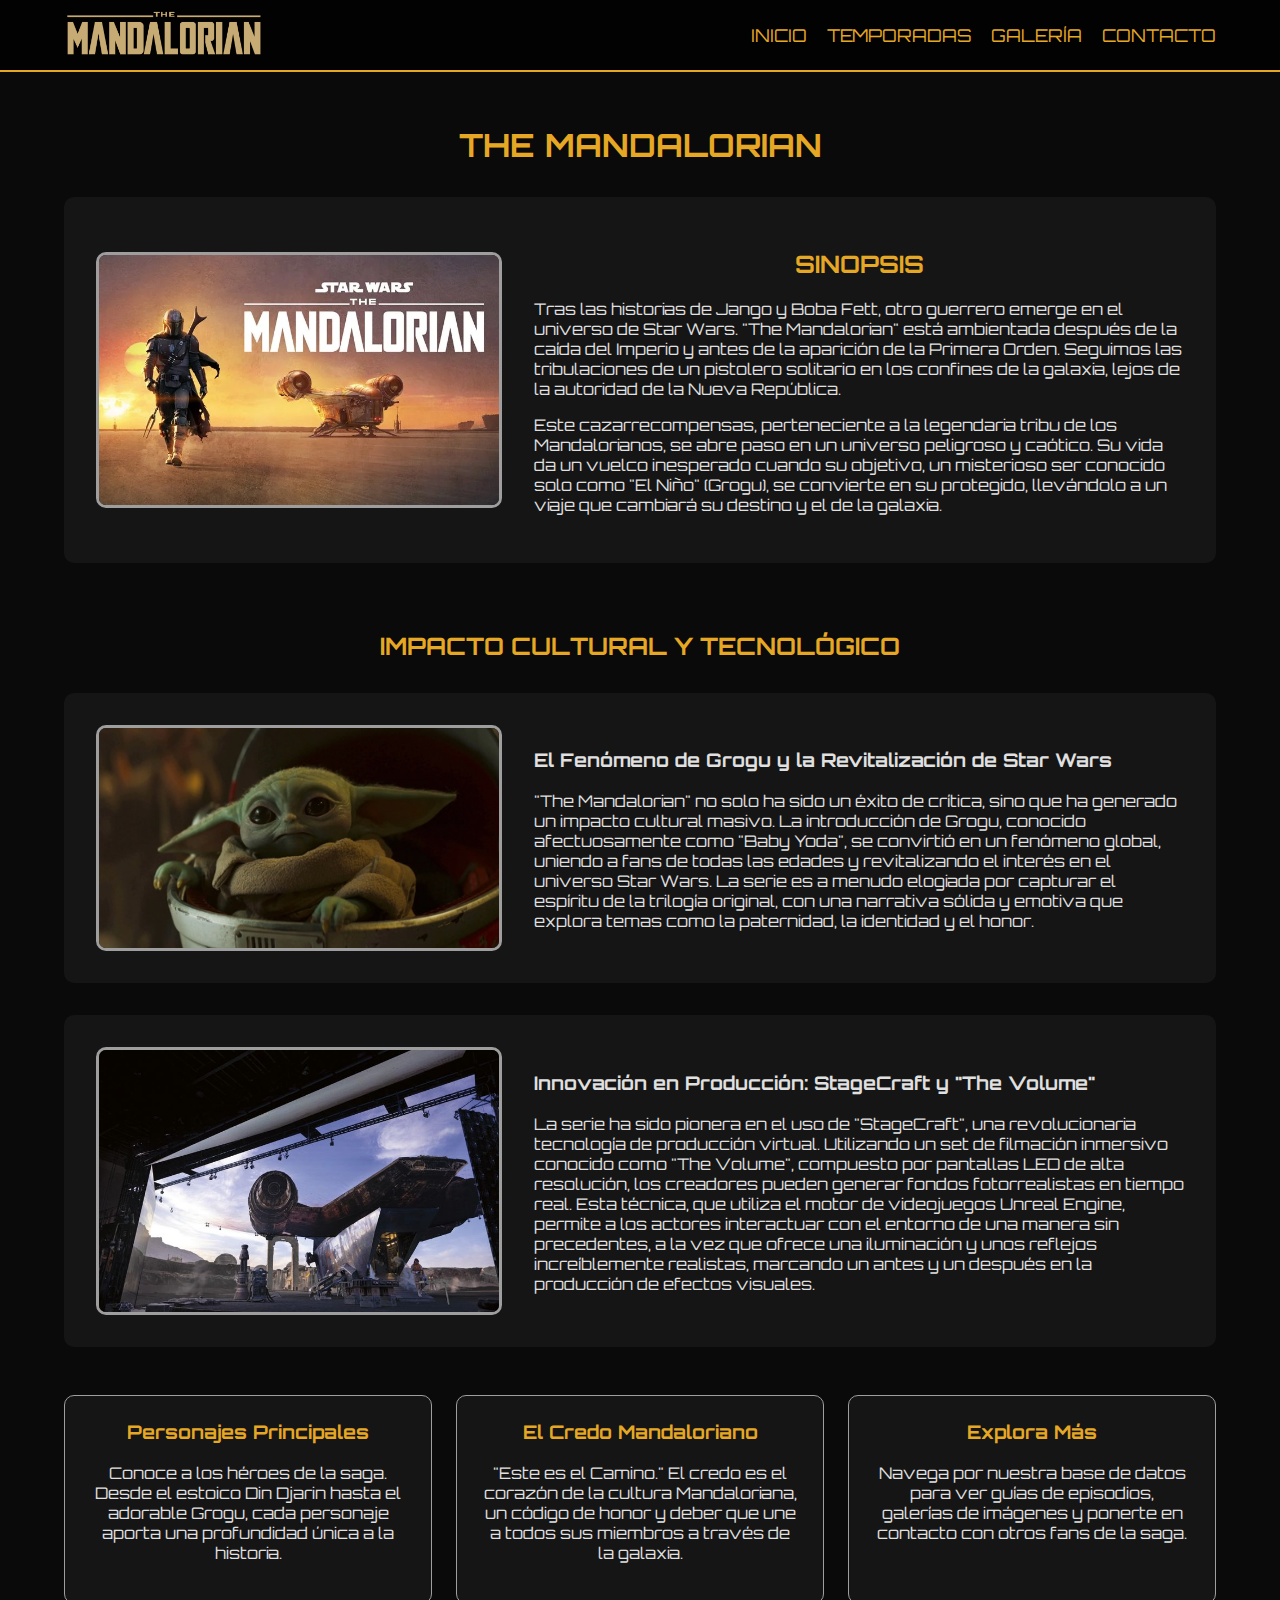
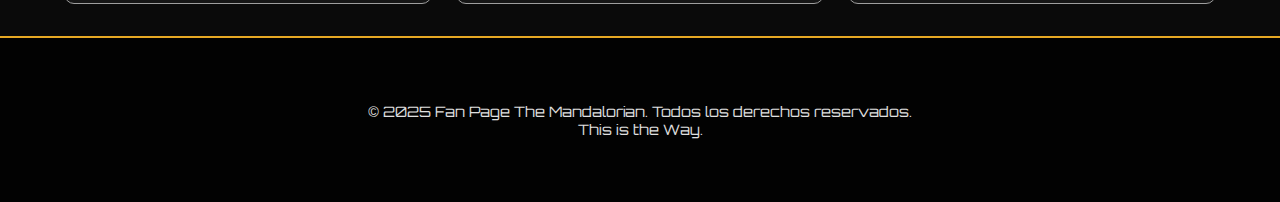
<file: index.html>
<!DOCTYPE html>
<html lang="es">
<head>
    <meta charset="UTF-8">
    <meta name="viewport" content="width=device-width, initial-scale=1.0">
    <title>The Mandalorian - Inicio</title>
    <link rel="stylesheet" href="css/style.css">
    <link rel="preconnect" href="https://fonts.googleapis.com">
    <link rel="preconnect" href="https://fonts.gstatic.com" crossorigin>
    <link href="https://fonts.googleapis.com/css2?family=Orbitron:wght@400;700&display=swap" rel="stylesheet">
</head>
<body class="fade-in">
    <header id="main-header"></header>

    <main class="container">
        <section class="intro">
            <h1>THE MANDALORIAN</h1>
            <div class="intro-content">
                <img src="img/inicio.webp" alt="El Mandaloriano y Grogu" class="intro-image">
                <div class="intro-text">
                    <h2>Sinopsis</h2>
                    <p>Tras las historias de Jango y Boba Fett, otro guerrero emerge en el universo de Star Wars. "The Mandalorian" está ambientada después de la caída del Imperio y antes de la aparición de la Primera Orden. Seguimos las tribulaciones de un pistolero solitario en los confines de la galaxia, lejos de la autoridad de la Nueva República.</p>
                    <p>Este cazarrecompensas, perteneciente a la legendaria tribu de los Mandalorianos, se abre paso en un universo peligroso y caótico. Su vida da un vuelco inesperado cuando su objetivo, un misterioso ser conocido solo como "El Niño" (Grogu), se convierte en su protegido, llevándolo a un viaje que cambiará su destino y el de la galaxia.</p>
                </div>
            </div>
        </section>
        <section id="impacto-cultural" class="info-section">
            <h2>Impacto Cultural y Tecnológico</h2>
            <div class="info-content">
                <div class="info-item">
                    <img src="img/grogu_inicio.jpg" alt="Fenómeno de Grogu" class="info-image">
                    <div class="info-text">
                        <h3>El Fenómeno de Grogu y la Revitalización de Star Wars</h3>
                        <p>"The Mandalorian" no solo ha sido un éxito de crítica, sino que ha generado un impacto cultural masivo. La introducción de Grogu, conocido afectuosamente como "Baby Yoda", se convirtió en un fenómeno global, uniendo a fans de todas las edades y revitalizando el interés en el universo Star Wars. La serie es a menudo elogiada por capturar el espíritu de la trilogía original, con una narrativa sólida y emotiva que explora temas como la paternidad, la identidad y el honor.</p>
                    </div>
                </div>
                <div class="info-item">
                    <img src="img/stagecraft.jpg" alt="Tecnología StageCraft" class="info-image">
                    <div class="info-text">
                        <h3>Innovación en Producción: StageCraft y "The Volume"</h3>
                        <p>La serie ha sido pionera en el uso de "StageCraft", una revolucionaria tecnología de producción virtual. Utilizando un set de filmación inmersivo conocido como "The Volume", compuesto por pantallas LED de alta resolución, los creadores pueden generar fondos fotorrealistas en tiempo real. Esta técnica, que utiliza el motor de videojuegos Unreal Engine, permite a los actores interactuar con el entorno de una manera sin precedentes, a la vez que ofrece una iluminación y unos reflejos increíblemente realistas, marcando un antes y un después en la producción de efectos visuales.</p>
                    </div>
                </div>
            </div>
        </section>
        <section class="info-grid">
            <div class="info-card">
                <h3>Personajes Principales</h3>
                <p>Conoce a los héroes de la saga. Desde el estoico Din Djarin hasta el adorable Grogu, cada personaje aporta una profundidad única a la historia.</p>
            </div>
            <div class="info-card">
                <h3>El Credo Mandaloriano</h3>
                <p>"Este es el Camino." El credo es el corazón de la cultura Mandaloriana, un código de honor y deber que une a todos sus miembros a través de la galaxia.</p>
            </div>
            <div class="info-card">
                <h3>Explora Más</h3>
                <p>Navega por nuestra base de datos para ver guías de episodios, galerías de imágenes y ponerte en contacto con otros fans de la saga.</p>
            </div>
        </section>
    </main>

    <footer id="main-footer"></footer>

    <script src="js/main.js"></script>
</body>
</html>
</file>
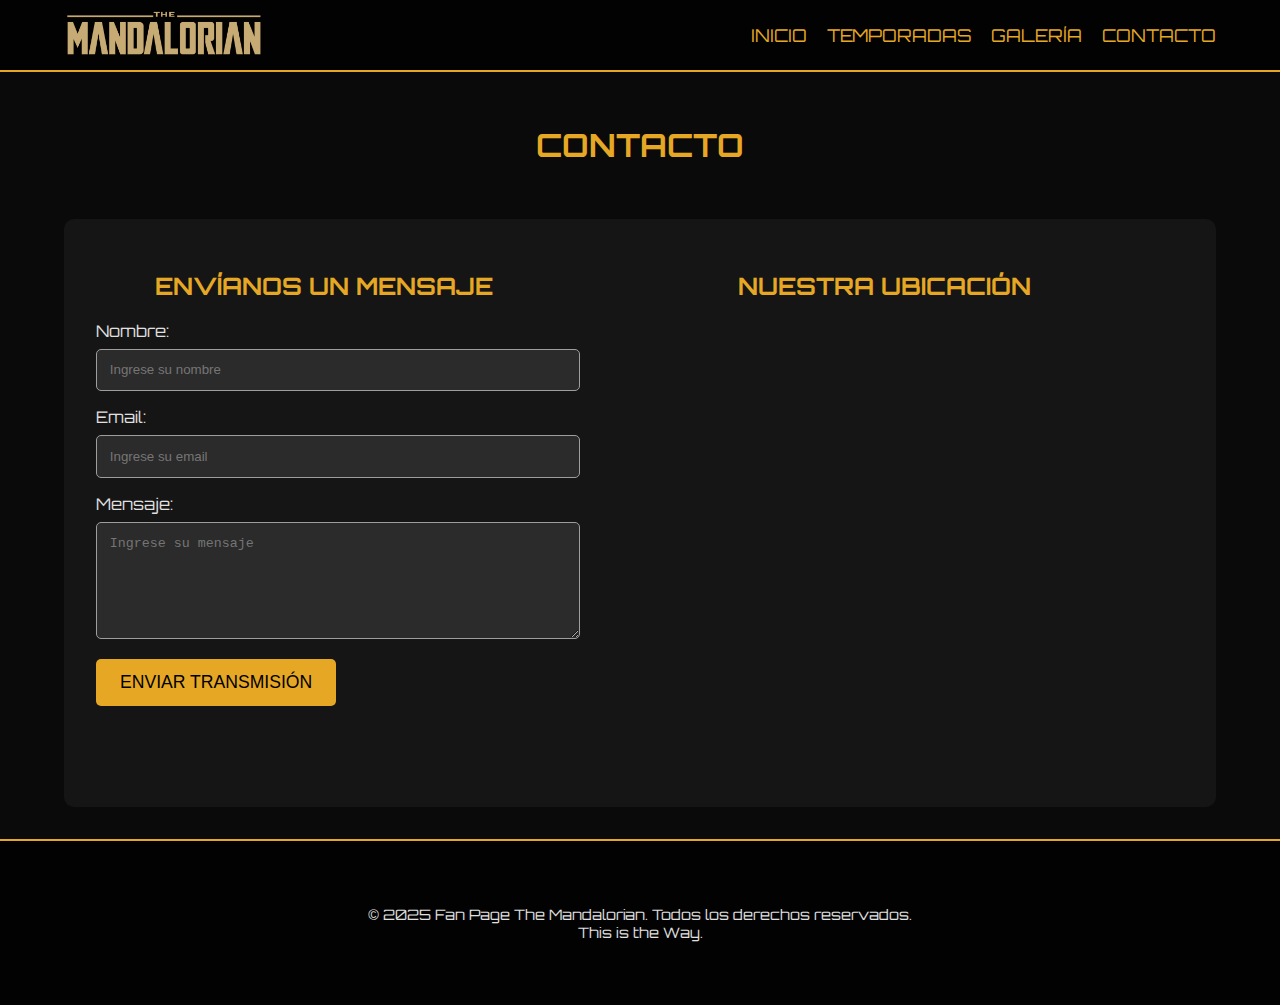
<file: contacto.html>
<!DOCTYPE html>
<html lang="es">
<head>
    <meta charset="UTF-8">
    <meta name="viewport" content="width=device-width, initial-scale=1.0">
    <title>The Mandalorian - Contacto</title>
    <link rel="stylesheet" href="css/style.css">
    <link rel="preconnect" href="https://fonts.googleapis.com">
    <link rel="preconnect" href="https://fonts.gstatic.com" crossorigin>
    <link href="https://fonts.googleapis.com/css2?family=Orbitron:wght@400;700&display=swap" rel="stylesheet">
</head>
<body class="fade-in">
    <header id="main-header"></header>

    <main class="container">
        <h1>Contacto</h1>
        <div class="contact-content">
            <div class="contact-form-container">
                <h2>Envíanos un mensaje</h2>
                <form id="contact-form">
                    <div class="form-group">
                        <label for="name">Nombre:</label>
                        <input type="text" id="name" name="name" required placeholder="Ingrese su nombre">
                    </div>
                    <div class="form-group">
                        <label for="email">Email:</label>
                        <input type="email" id="email" name="email" required, placeholder="Ingrese su email">
                    </div>
                    <div class="form-group">
                        <label for="message">Mensaje:</label>
                        <textarea id="message" name="message" rows="6" required, placeholder="Ingrese su mensaje"></textarea>
                    </div>
                    <button type="submit" class="submit-btn">Enviar Transmisión</button>
                </form>
                <div id="form-status"></div>
            </div>
            <div class="map-container">
                <h2>Nuestra Ubicación</h2>
                <iframe src="https://www.google.com/maps/embed?pb=!1m18!1m12!1m3!1d820.639565840682!2d-58.601922354641225!3d-34.64060171221568!2m3!1f0!2f0!3f0!3m2!1i1024!2i768!4f13.1!3m3!1m2!1s0x95bc951c0fe2d9f5%3A0x9f1c540898efecbe!2sUTN%20HAEDO!5e0!3m2!1ses!2sar!4v1759026708510!5m2!1ses!2sar" width="600" height="450" style="border:0;" allowfullscreen="" loading="lazy" referrerpolicy="no-referrer-when-downgrade"></iframe>
            </div>
        </div>
    </main>

    <footer id="main-footer"></footer>

    <script src="js/main.js"></script>
    <script src="js/contacto.js"></script>
</body>
</html>
</file>
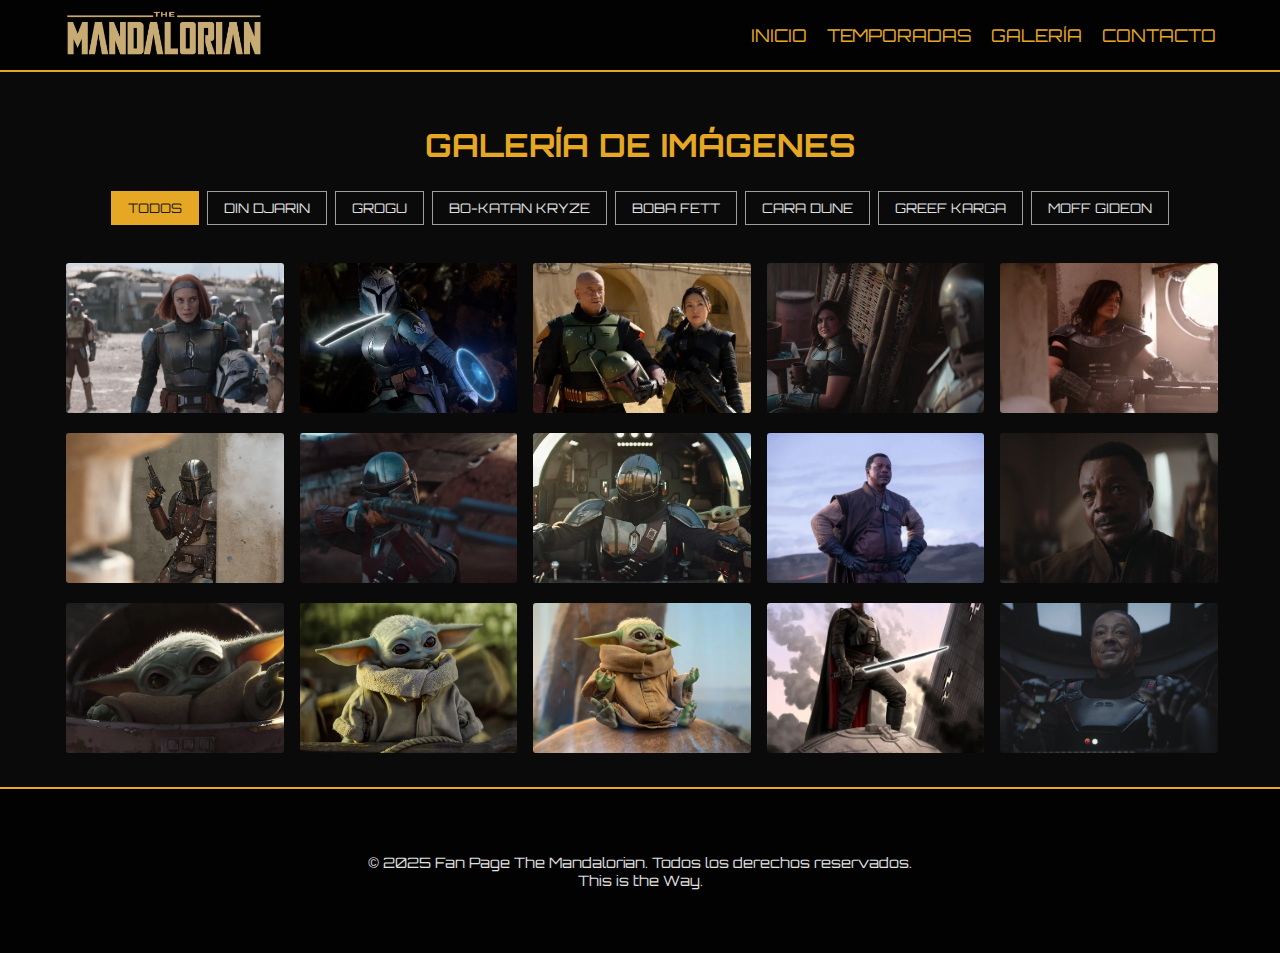
<file: galeria.html>
<!DOCTYPE html>
<html lang="es">
<head>
    <meta charset="UTF-8">
    <meta name="viewport" content="width=device-width, initial-scale=1.0">
    <title>The Mandalorian - Galería</title>
    <link rel="stylesheet" href="css/style.css">
    <link rel="preconnect" href="https://fonts.googleapis.com">
    <link rel="preconnect" href="https://fonts.gstatic.com" crossorigin>
    <link href="https://fonts.googleapis.com/css2?family=Orbitron:wght@400;700&display=swap" rel="stylesheet">
</head>
<body class="fade-in">
    <header id="main-header"></header>

    <main class="container">
        <h1>Galería de Imágenes</h1>
        <div id="gallery-filters" class="gallery-filters">
            <button class="filter-btn active" data-filter="all">Todos</button>
            <button class="filter-btn" data-filter="din-djarin">Din Djarin</button>
            <button class="filter-btn" data-filter="grogu">Grogu</button>
            <button class="filter-btn" data-filter="bo-katan-kryze">Bo-Katan Kryze</button>
            <button class="filter-btn" data-filter="boba-fett">Boba Fett</button>
            <button class="filter-btn" data-filter="cara-dune">Cara Dune</button>
            <button class="filter-btn" data-filter="greef-karga">Greef Karga</button>
            <button class="filter-btn" data-filter="moff-gideon">Moff Gideon</button>
        </div>
        <div id="gallery-grid" class="gallery-grid"></div>
    </main>

    <!-- Modal para la imagen ampliada -->
    <div id="gallery-modal" class="modal">
        <span class="close">&times;</span>
        <img class="modal-content" id="modal-image">
        <a class="prev">&#10094;</a>
        <a class="next">&#10095;</a>
    </div>

    <footer id="main-footer"></footer>

    <script src="js/main.js"></script>
    <script src="js/galeria.js"></script>
</body>
</html>
</file>
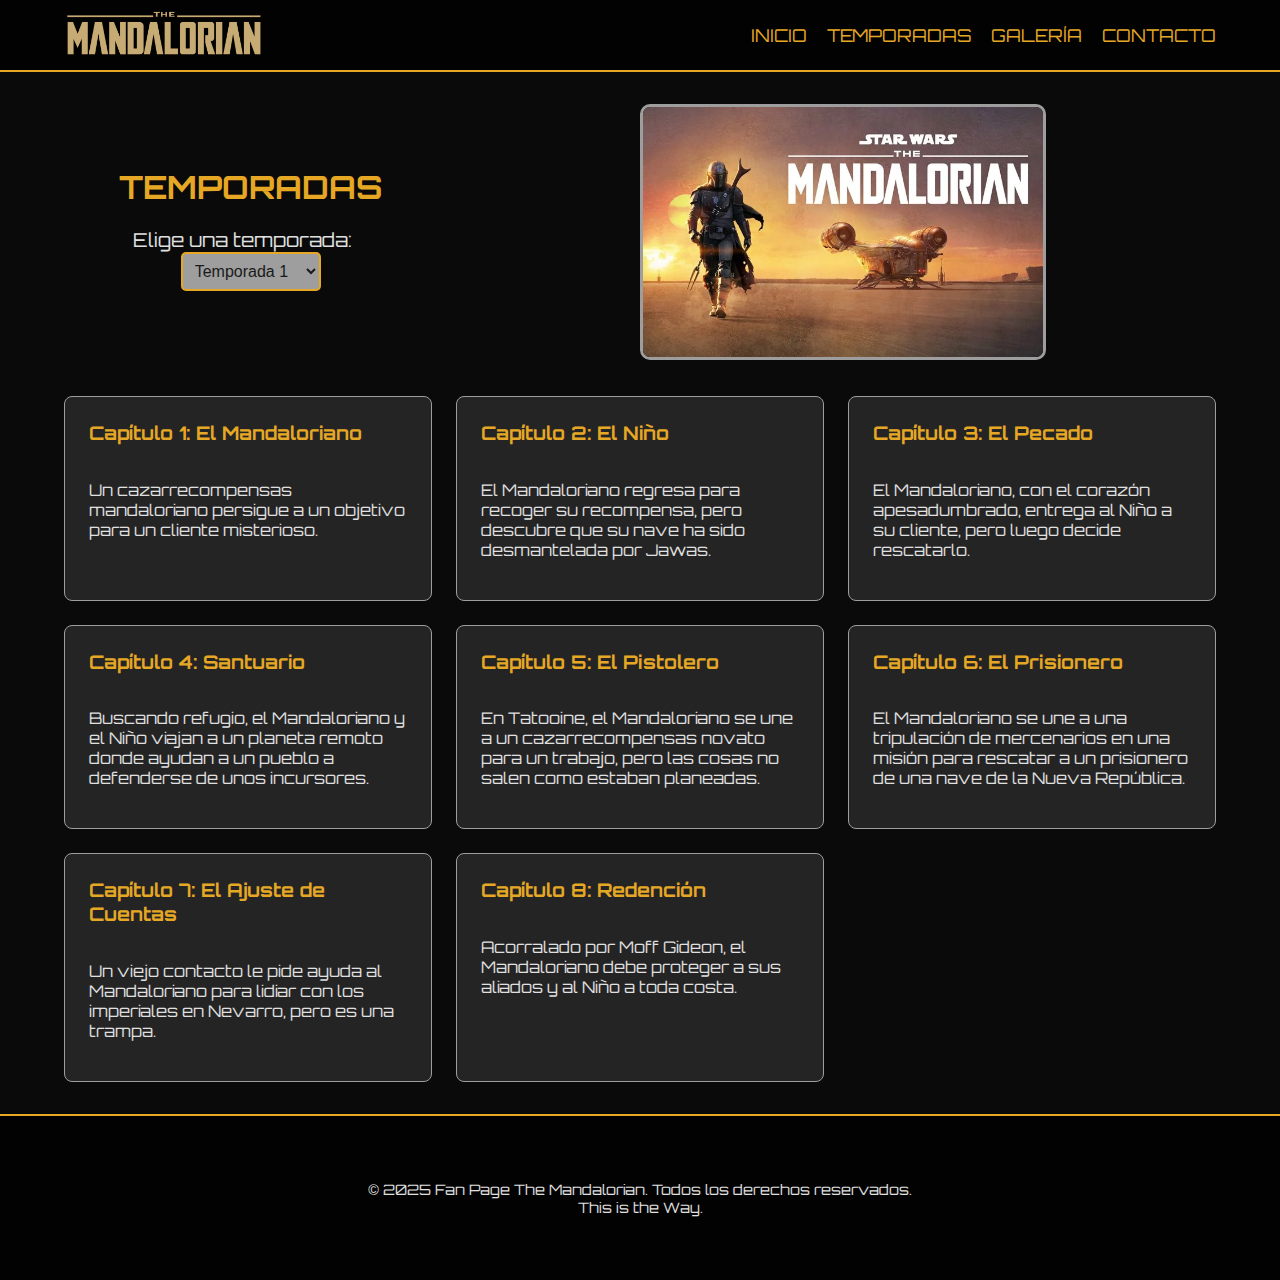
<file: temporadas.html>
<!DOCTYPE html>
<html lang="es">
<head>
    <meta charset="UTF-8">
    <meta name="viewport" content="width=device-width, initial-scale=1.0">
    <title>The Mandalorian - Temporadas</title>
    <link rel="stylesheet" href="css/style.css">
    <link rel="preconnect" href="https://fonts.googleapis.com">
    <link rel="preconnect" href="https://fonts.gstatic.com" crossorigin>
    <link href="https://fonts.googleapis.com/css2?family=Orbitron:wght@400;700&display=swap" rel="stylesheet">
</head>
<body class="fade-in">
    <header id="main-header"></header>

    <main class="container">
        <div class="season-header">
            <div class="season-header-left">
                <h1>Temporadas</h1>
                <div class="season-selector">
                    <label for="season-select">Elige una temporada:</label>
                    <select id="season-select">
                        <option value="">--Selecciona--</option>
                    </select>
                </div>
            </div>
            <div class="season-header-right">
                <div id="season-banner-container"></div>
            </div>
        </div>
        <div id="episode-list" class="episode-container"></div>
    </main>

    <footer id="main-footer"></footer>

    <script src="js/main.js"></script>
    <script src="js/temporadas.js"></script>
</body>
</html>
</file>
<file: css/style.css>
/* --- Variables y Estilos Globales --- */
:root {
    --primary-color: #1a1a1a; /* Negro espacial */
    --secondary-color: #9E9E9E; /* Gris metal */
    --accent-color: #E6A824; /* Oro mandaloriano */
    --text-color: #E0E0E0;
    --font-family: 'Orbitron', sans-serif;
}

body {
    color: var(--text-color);
    font-family: var(--font-family);
    margin: 0;
    padding: 0;
    min-height: 100vh;
    display: flex; /* <-- AÑADIDO */
    flex-direction: column; /* <-- AÑADIDO */
    
    /* --- Fondo de Estrellas --- */
    background-color: var(--primary-color);
    /* REEMPLAZAR: Puedes cambiar esta URL por la de tu imagen preferida */
    background-image: url('https://images.unsplash.com/photo-1534796636912-3b95b3ab5986');
    background-size: cover;
    background-position: center center;
    background-attachment: fixed; /* Mantiene el fondo fijo al hacer scroll */
    position: relative; /* Necesario para el overlay */
}

/* Overlay oscuro para mejorar legibilidad */
body::before {
    content: '';
    position: absolute;
    top: 0;
    left: 0;
    right: 0;
    bottom: 0;
    background-color: rgba(0, 0, 0, 0.6); /* Ajusta la opacidad aquí */
    z-index: -1; /* Coloca el overlay detrás del contenido */
}

.container {
    width: 90%;
    max-width: 1200px;
    margin: 2rem auto;
    position: relative; /* Asegura que el contenido esté sobre el overlay */
    z-index: 1;
    flex: 1;
    display: flex;
    flex-direction: column;
}

h1, h2 {
    color: var(--accent-color);
    text-align: center;
    text-transform: uppercase;
}

a {
    color: var(--accent-color);
    text-decoration: none;
    transition: color 0.3s ease;
}

a:hover {
    color: #fff;
}

img {
    max-width: 100%;
    height: auto;
}

/* --- Header --- */
.main-header {
    background-color: rgba(0, 0, 0, 0.8); /* Ligeramente transparente */
    padding: 0.5rem 0; /* Reducido para el logo */
    border-bottom: 2px solid var(--accent-color);
    position: relative;
    z-index: 10;
}

.main-header .container {
    display: flex;
    justify-content: space-between;
    align-items: center;
    margin: 0 auto;
    flex-direction: row;
}

.logo img {
    height: 50px; /* Altura del logo */
    width: auto;
}

.main-nav ul {
    margin: 0;
    padding: 0;
    list-style: none;
    display: flex;
}

.main-nav li {
    margin-left: 20px;
}

.main-nav a {
    font-size: 1.1rem;
    text-transform: uppercase;
}

/* --- Footer --- */
.main-footer {
    background-color: rgba(0, 0, 0, 0.8); /* Ligeramente transparente */
    text-align: center;
    padding: 2rem 0;
    border-top: 2px solid var(--accent-color);
    position: relative;
    z-index: 10;
}

.main-footer p {
    margin: 0;
    font-size: 0.9rem;
}

/* --- Página de Inicio (Intro) --- */
.intro-content {
    display: flex;
    gap: 2rem;
    align-items: center;
    margin-top: 2rem;
    background-color: rgba(26, 26, 26, 0.7);
    padding: 2rem;
    border-radius: 10px;
}

.intro-image {
    flex: 1;
    max-width: 400px;
    border-radius: 10px;
    border: 3px solid var(--secondary-color);
}

.intro-text {
    flex: 2;
}

/* --- Página Temporadas --- */
.season-selector {
    margin-bottom: 2rem;
}

.season-selector label {
    margin-right: 1rem;
    font-size: 1.2rem;
}

#season-select {
    padding: 0.5rem;
    font-size: 1rem;
    background-color: var(--secondary-color);
    color: var(--primary-color);
    border: 2px solid var(--accent-color);
    border-radius: 5px;
}

.episode-container {
    display: grid;
    grid-template-columns: repeat(auto-fill, minmax(300px, 1fr));
    gap: 1.5rem;
}

.episode-card {
    background-color: rgba(43, 43, 43, 0.8);
    border: 1px solid var(--secondary-color);
    border-radius: 8px;
    padding: 1.5rem;
    display: flex;
    flex-direction: column;
}

.episode-card h3 {
    color: var(--accent-color);
    margin-top: 0;
}

/* --- Página Galería --- */
.gallery-grid {
    display: grid;
    grid-template-columns: repeat(auto-fill, minmax(200px, 1fr));
    gap: 1rem;
}

.gallery-grid img {
    width: 100%;
    height: 150px;
    object-fit: cover;
    cursor: pointer;
    border-radius: 5px;
    transition: transform 0.2s ease, border 0.2s ease;
    border: 2px solid transparent;
}

.gallery-grid img:hover {
    transform: scale(1.05);
    border-color: var(--accent-color);
}

/* --- Filtros de Galería --- */
.gallery-filters {
    text-align: center;
    margin-bottom: 2rem;
    flex-wrap: wrap; /* <-- AÑADIDO para responsive */
    justify-content: center; /* <-- AÑADIDO para responsive */
    display: flex; /* <-- AÑADIDO para responsive */
}

.filter-btn {
    background-color: transparent;
    border: 1px solid var(--secondary-color);
    color: var(--text-color);
    padding: 0.5rem 1rem;
    margin: 0.25rem;
    cursor: pointer;
    transition: all 0.3s ease;
    font-family: var(--font-family);
    text-transform: uppercase;
}

.filter-btn:hover {
    background-color: var(--accent-color);
    color: var(--primary-color);
    border-color: var(--accent-color);
}

.filter-btn.active {
    background-color: var(--accent-color);
    color: var(--primary-color);
    border-color: var(--accent-color);
}

.modal {
    display: none;
    position: fixed;
    z-index: 1000;
    padding-top: 60px;
    left: 0;
    top: 0;
    width: 100%;
    height: 100%;
    overflow: auto;
    background-color: rgba(0,0,0,0.9);
}

.modal-content {
    margin: auto;
    display: block;
    width: 80%;
    max-width: 1200px;
}

.close, .prev, .next {
    position: absolute;
    top: 15px;
    color: #f1f1f1;
    font-size: 40px;
    font-weight: bold;
    transition: 0.3s;
}

.close {
    right: 35px;
    top: 15px;
}

.prev, .next {
    top: 50%;
    transform: translateY(-50%);
    padding: 16px;
    cursor: pointer;
    user-select: none;
}

.prev { left: 0; }
.next { right: 0; }

.close:hover, .close:focus, .prev:hover, .next:hover {
    color: var(--accent-color);
    text-decoration: none;
    cursor: pointer;
}

/* --- Página Contacto --- */
.contact-content {
    display: flex;
    gap: 2rem;
    margin-top: 2rem;
    background-color: rgba(26, 26, 26, 0.7);
    padding: 2rem;
    border-radius: 10px;
}

.contact-form-container, .map-container {
    flex: 1;
}

.form-group {
    margin-bottom: 1rem;
}

.form-group label {
    display: block;
    margin-bottom: 0.5rem;
}

.form-group input, .form-group textarea {
    width: 100%;
    padding: 0.8rem;
    background-color: #2b2b2b;
    border: 1px solid var(--secondary-color);
    color: var(--text-color);
    border-radius: 5px;
}

.submit-btn {
    background-color: var(--accent-color);
    color: #000;
    padding: 0.8rem 1.5rem;
    border: none;
    border-radius: 5px;
    cursor: pointer;
    font-size: 1.1rem;
    text-transform: uppercase;
    transition: background-color 0.3s ease;
}

.submit-btn:hover {
    background-color: #ffc107;
}

#form-status {
    margin-top: 1rem;
    text-align: center;
}

.map-container iframe {
    border-radius: 8px;
}

/* --- Responsive --- */
@media (max-width: 768px) {
    .intro-content, .contact-content, .info-item {
        flex-direction: column;
        gap: 1rem;
        padding: 1rem;
    }

    .main-header .container {
        flex-direction: column;
    }

    .main-nav ul {
        margin-top: 1rem;
        flex-direction: column;
        align-items: center;
    }

    .main-nav li {
        margin: 10px 0;
    }

    /* Ajuste para la cabecera de temporadas */
    .season-header {
        flex-direction: column;
        gap: 1rem;
        align-items: stretch;
    }

    .season-header-left, .season-header-right {
        text-align: center;
        width: 100%;
        justify-content: center;
        align-items: center;
        display: flex;
        flex-direction: column;
    }

    /* Ajuste para el formulario de contacto y mapa */
    .contact-content {
        flex-direction: column;
        gap: 1rem;
        padding: 1rem;
    }
    .contact-form-container, .map-container {
        width: 100%;
        max-width: 100%;
    }
    .map-container iframe {
        width: 100% !important;
        height: 250px !important;
    }
    .episode-container {
        grid-template-columns: 1fr;
    }
}

/* --- Animaciones --- */
@keyframes fadeIn {
    from {
        opacity: 0;
    }
    to {
        opacity: 1;
    }
}

.fade-in {
    animation: fadeIn 1s ease-in-out;
}

/* --- Info Grid (Página de Inicio) --- */
.info-grid {
    display: grid;
    grid-template-columns: repeat(auto-fit, minmax(250px, 1fr));
    gap: 1.5rem;
    margin-top: 3rem;
    text-align: center;
}

.info-card {
    background-color: rgba(26, 26, 26, 0.7);
    padding: 1.5rem;
    border-radius: 10px;
    border: 1px solid var(--secondary-color);
}

.info-card h3 {
    color: var(--accent-color);
    margin-top: 0;
}

/* --- Info Section (Página de Inicio) --- */
.info-section {
    margin-top: 3rem;
}

.info-section h2 {
    margin-bottom: 2rem;
}

.info-item {
    display: flex;
    gap: 2rem;
    align-items: center;
    background-color: rgba(26, 26, 26, 0.7);
    padding: 2rem;
    border-radius: 10px;
    margin-bottom: 2rem;
}

.info-item:last-child {
    margin-bottom: 0;
}

.info-image {
    flex: 1;
    max-width: 400px;
    border-radius: 10px;
    border: 3px solid var(--secondary-color);
}

.info-text {
    flex: 2;
}

/* --- Season Banner --- */
#season-banner-container {
    /* The container for the banner image */
}

/* --- Season Header Layout --- */
.season-header {
    display: flex;
    gap: 2rem;
    align-items: center;
    margin-bottom: 2rem;
}

.season-header-left {
    flex: 1;
    text-align: center;
}

.season-header-right {
    flex: 2;
    display: flex;
    justify-content: center;
    align-items: center;
}

.season-banner {
    max-height: 250px;
    max-width: 100%;
    width: auto;
    display: inline-block;
    object-fit: contain;
    border-radius: 10px;
    border: 3px solid var(--secondary-color);
}
</file>
